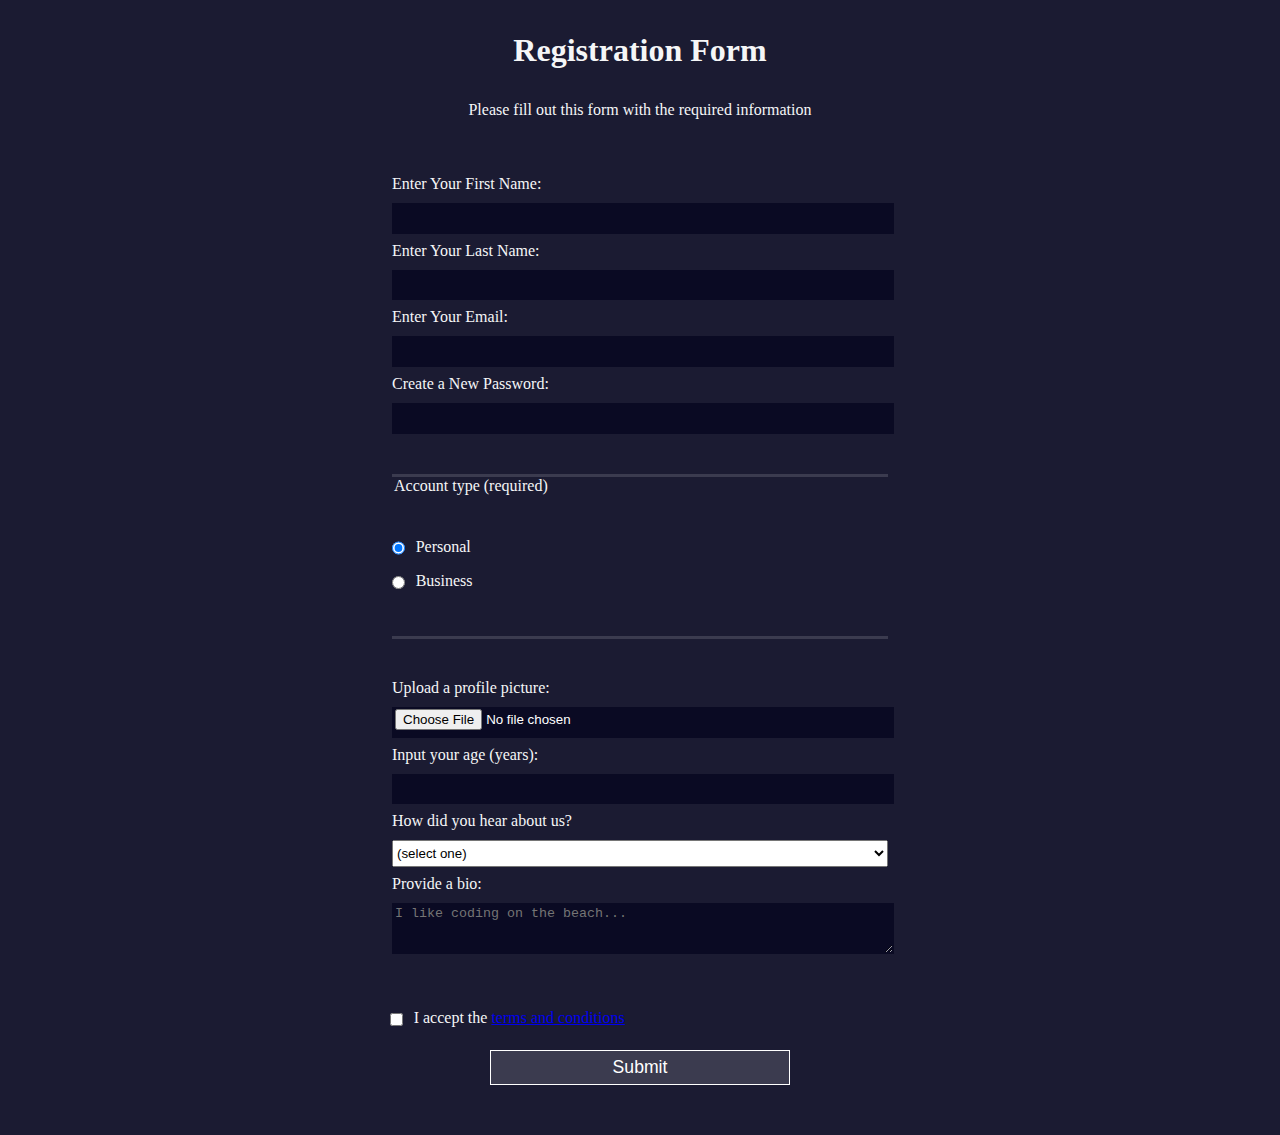
<file: BasicRegistrationForm/index.html>
<!DOCTYPE html>
<html lang="en">
  <head>
    <meta charset="UTF-8">
    <meta name="viewport" content="width=device-width, initial-scale=1.0">
    <title>Registration Form</title>
    <link rel="stylesheet" href="styles.css" />
  </head>
  <body>
    <h1>Registration Form</h1>
    <p>Please fill out this form with the required information</p>
    <form method="post" action='https://register-demo.freecodecamp.org'>
      <fieldset>
        <label for="first-name">Enter Your First Name: <input id="first-name" name="first-name" type="text" required /></label>
        <label for="last-name">Enter Your Last Name: <input id="last-name" name="last-name" type="text" required /></label>
        <label for="email">Enter Your Email: <input id="email" name="email" type="email" required /></label>
        <label for="new-password">Create a New Password: <input id="new-password" name="new-password" type="password" pattern="[a-z0-5]{8,}" required /></label>
      </fieldset>
      <fieldset>
        <legend>Account type (required)</legend>
        <label for="personal-account"><input id="personal-account" type="radio" name="account-type" class="inline" checked /> Personal</label>
        <label for="business-account"><input id="business-account" type="radio" name="account-type" class="inline" /> Business</label>
      </fieldset>
      <fieldset>
        <label for="profile-picture">Upload a profile picture: <input id="profile-picture" type="file" name="file" /></label>
        <label for="age">Input your age (years): <input id="age" type="number" name="age" min="13" max="120" /></label>
        <label for="referrer">How did you hear about us?
          <select id="referrer" name="referrer">
            <option value="">(select one)</option>
            <option value="1">freeCodeCamp News</option>
            <option value="2">freeCodeCamp YouTube Channel</option>
            <option value="3">freeCodeCamp Forum</option>
            <option value="4">Other</option>
          </select>
        </label>
        <label for="bio">Provide a bio:
          <textarea id="bio" name="bio" rows="3" cols="30" placeholder="I like coding on the beach..."></textarea>
        </label>
      </fieldset>
      <label for="terms-and-conditions">
        <input class="inline" id="terms-and-conditions" type="checkbox" required name="terms-and-conditions" /> I accept the <a href="https://www.freecodecamp.org/news/terms-of-service/">terms and conditions</a>
      </label>
      <input type="submit" value="Submit" />
    </form>
  </body>
</html>
</file>
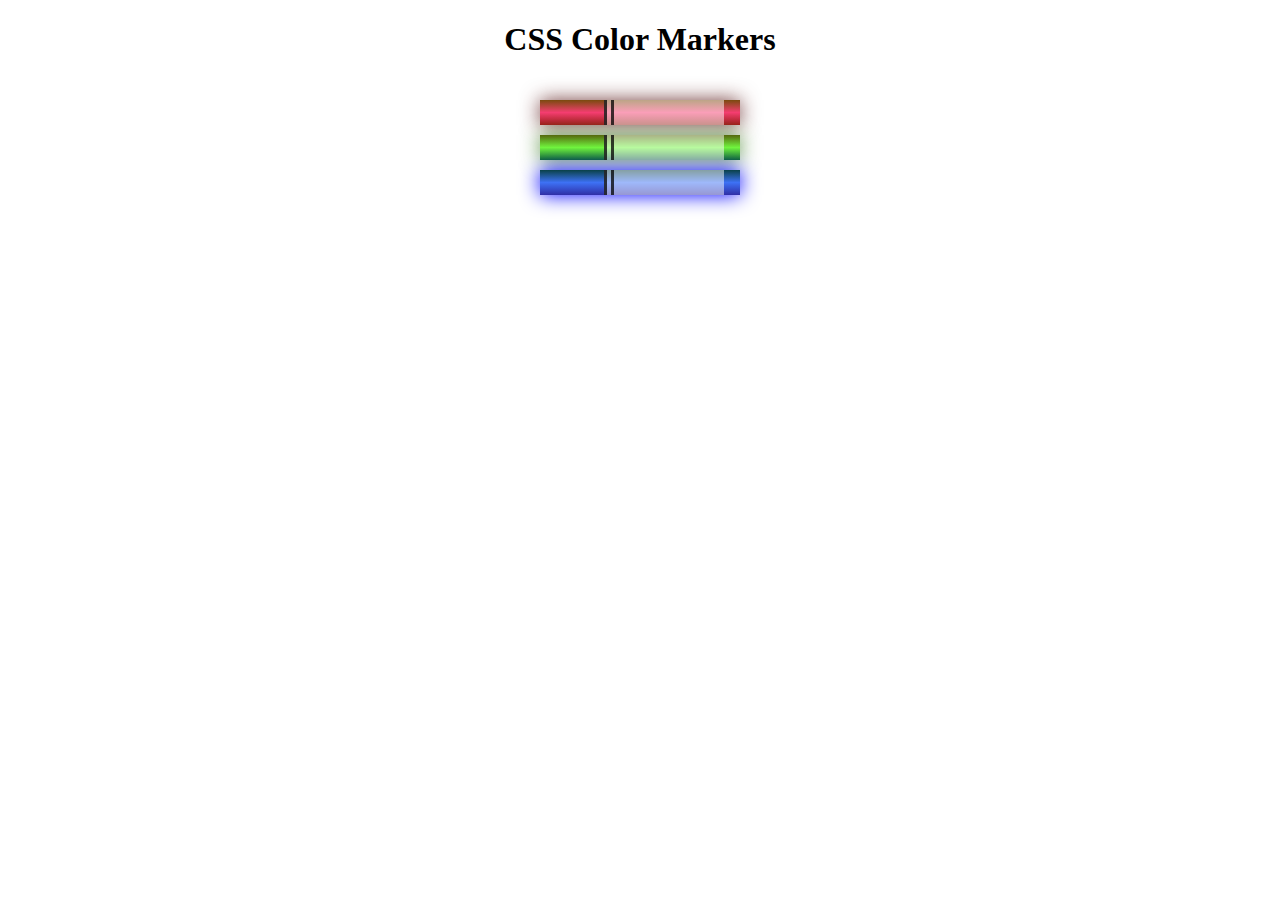
<file: Colored Markers with CSS/index.html>
<!DOCTYPE html>
<html lang="en">
  <head>
    <meta charset="utf-8">
    <meta name="viewport" content="width=device-width, initial-scale=1.0">
    <title>Colored Markers</title>
    <link rel="stylesheet" href="styles.css">
  </head>
  <body>
    <h1>CSS Color Markers</h1>
    <div class="container">
      <div class="marker red">
        <div class="cap"></div>
        <div class="sleeve"></div>
      </div>
      <div class="marker green">
        <div class="cap"></div>
        <div class="sleeve"></div>
      </div>
      <div class="marker blue">
        <div class="cap"></div>
        <div class="sleeve"></div>
      </div>
    </div>
  </body>
</html>
</file>
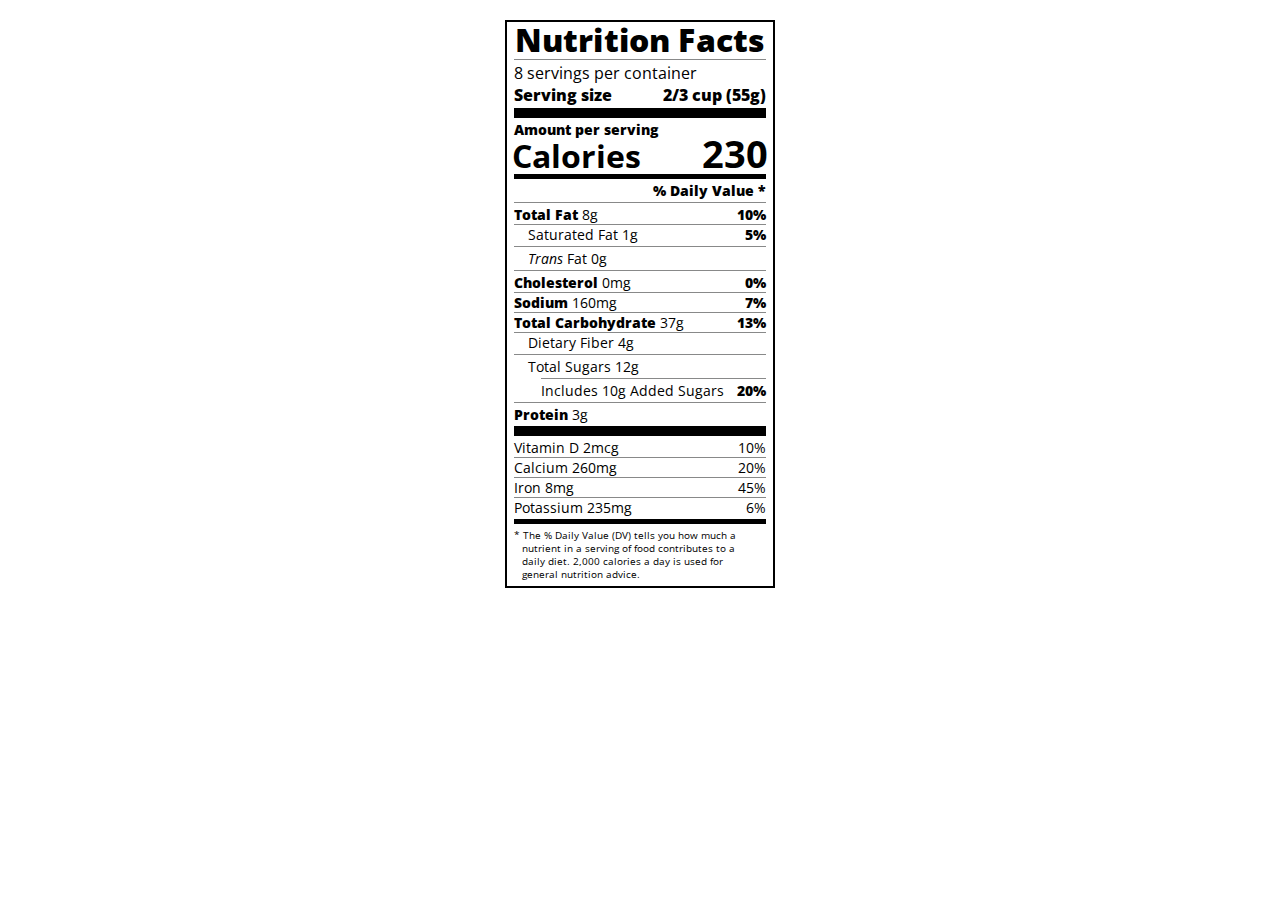
<file: NutritionLabel/index.html>
<!DOCTYPE html>
<html lang="en">
<head>
  <meta charset="UTF-8">
  <meta name="viewport" content="width=device-width, initial-scale=1.0">
  <title>Nutrition Label</title>
  <link href="https://fonts.googleapis.com/css?family=Open+Sans:400,700,800" rel="stylesheet">
  <link href="./styles.css" rel="stylesheet">
</head>

<body>
  <div class="label">
    <header>
      <h1 class="bold">Nutrition Facts</h1>
      <div class="divider"></div>
      <p>8 servings per container</p>
      <p class="bold">Serving size <span>2/3 cup (55g)</span></p>
    </header>
    <div class="divider large"></div>
    <div class="calories-info">
      <div class="left-container">
        <h2 class="bold small-text">Amount per serving</h2>
        <p>Calories</p>
      </div>
      <span>230</span>
    </div>
    <div class="divider medium"></div>
    <div class="daily-value small-text">
      <p class="bold right no-divider">% Daily Value *</p>
      <div class="divider"></div>
      <p><span><span class="bold">Total Fat</span> 8g</span> <span class="bold">10%</span></p>
      <p class="indent no-divider">Saturated Fat 1g <span class="bold">5%</span></p>
      <div class="divider"></div>
      <p class="indent no-divider"><span><i>Trans</i> Fat 0g</span></p>
      <div class="divider"></div>
      <p><span><span class="bold">Cholesterol</span> 0mg</span> <span class="bold">0%</span></p>
      <p><span><span class="bold">Sodium</span> 160mg</span> <span class="bold">7%</span></p>
      <p><span><span class="bold">Total Carbohydrate</span> 37g</span> <span class="bold">13%</span></p>
      <p class="indent no-divider">Dietary Fiber 4g</p>
      <div class="divider"></div>
      <p class="indent no-divider">Total Sugars 12g</p>
      <div class="divider double-indent"></div>
      <p class="double-indent no-divider">Includes 10g Added Sugars <span class="bold">20%</span></p>
      <div class="divider"></div>
      <p class="no-divider"><span><span class="bold">Protein</span> 3g</span></p>
      <div class="divider large"></div>
      <p>Vitamin D 2mcg <span>10%</span></p>
      <p>Calcium 260mg <span>20%</span></p>
      <p>Iron 8mg <span>45%</span></p>
      <p class="no-divider">Potassium 235mg <span>6%</span></p>
    </div>
    <div class="divider medium"></div>
    <p class="note">* The % Daily Value (DV) tells you how much a nutrient in a serving of food contributes to a daily
      diet. 2,000 calories a day is used for general nutrition advice.</p>
  </div>
</body>
</html>
</file>
<file: BasicRegistrationForm/styles.css>
body {
    width: 100%;
    height: 100vh;
    margin: 0;
    background-color: #1b1b32;
    color: #f5f6f7;
    font-family: Tahoma;
    font-size: 16px;
  }
  
  h1, p {
    margin: 1em auto;
    text-align: center;
  }
  
  form {
    width: 60vw;
    max-width: 500px;
    min-width: 300px;
    margin: 0 auto;
    padding-bottom: 2em;
  }
  
  fieldset {
    border: none;
    padding: 2rem 0;
    border-bottom: 3px solid #3b3b4f;
  }
  
  fieldset:last-of-type {
    border-bottom: none;
  }
  
  label {
    display: block;
    margin: 0.5rem 0;
  }
  
  input,
  textarea,
  select {
    margin: 10px 0 0 0;
    width: 100%;
    min-height: 2em;
  }
  
  input, textarea {
    background-color: #0a0a23;
    border: 1px solid #0a0a23;
    color: #ffffff;
  }
  
  .inline {
    width: unset;
    margin: 0 0.5em 0 0;
    vertical-align: middle;
  }
  
  input[type="submit"] {
    display: block;
    width: 60%;
    margin: 1em auto;
    height: 2em;
    font-size: 1.1rem;
    background-color: #3b3b4f;
    border-color: white;
    min-width: 300px;
  }
  
  input[type="file"] {
    padding: 1px 2px;
  }
  
  .inline{
    display: inline; 
  }
</file>
<file: Colored Markers with CSS/styles.css>
h1 {
    text-align: center;
  }
  
  .container {
    background-color: rgb(255, 255, 255);
    padding: 10px 0;
  }
  
  .marker {
    width: 200px;
    height: 25px;
    margin: 10px auto;
  }
  
  .cap {
    width: 60px;
    height: 25px;
  }
  
  .sleeve {
    width: 110px;
    height: 25px;
    background-color: rgba(255, 255, 255, 0.5);
    border-left: 10px double rgba(0, 0, 0, 0.75);
  }
  
  .cap, .sleeve {
    display: inline-block;
  }
  
  .red {
    background: linear-gradient(rgb(122, 74, 14), rgb(245, 62, 113), rgb(162, 27, 27));
    box-shadow: 0 0 20px 0 rgba(83, 14, 14, 0.8);
  }
  
  .green {
    background: linear-gradient(#55680D, #71F53E, #116C31);
    box-shadow: 0 0 20px 0 #3B7E20CC;
  }
  
  .blue {
    background: linear-gradient(hsl(186, 76%, 16%), hsl(223, 90%, 60%), hsl(240, 56%, 42%));
    box-shadow: 0 0 20px 0 blue;
  }
</file>
<file: NutritionLabel/styles.css>
* {
    box-sizing: border-box;
  }
  
  html {
    font-size: 16px;
  }
  
  body {
    font-family: 'Open Sans', sans-serif;
  }
  
  .label {
    border: 2px solid black;
    width: 270px;
    margin: 20px auto;
    padding: 0 7px;
  }
  
  header h1 {
    text-align: center;
    margin: -4px 0;
    letter-spacing: 0.15px
  }
  
  p {
    margin: 0;
    display: flex;
    justify-content: space-between;
  }
  
  .divider {
    border-bottom: 1px solid #888989;
    margin: 2px 0;
  }
  
  .bold {
    font-weight: 800;
  }
  
  .large {
    height: 10px;
  }
  
  .large, .medium {
    background-color: black;
    border: 0;
  }
  
  .medium {
    height: 5px;
  }
  
  .small-text {
    font-size: 0.85rem;
  }
  
  
  .calories-info {
    display: flex;
    justify-content: space-between;
    align-items: flex-end;
  }
  
  .calories-info h2 {
    margin: 0;
  }
  
  .left-container p {
    margin: -5px -2px;
    font-size: 2em;
    font-weight: 700;
  }
  
  .calories-info span {
    margin: -7px -2px;
    font-size: 2.4em;
    font-weight: 700;
  }
  
  .right {
    justify-content: flex-end;
  }
  
  .indent {
    margin-left: 1em;
  }
  
  .double-indent {
    margin-left: 2em;
  }
  
  .daily-value p:not(.no-divider) {
    border-bottom: 1px solid #888989;
  }
  
  .note {
    font-size: 0.6rem;
    margin: 5px 0;
    padding: 0 8px;
    text-indent: -8px;
  }
</file>
